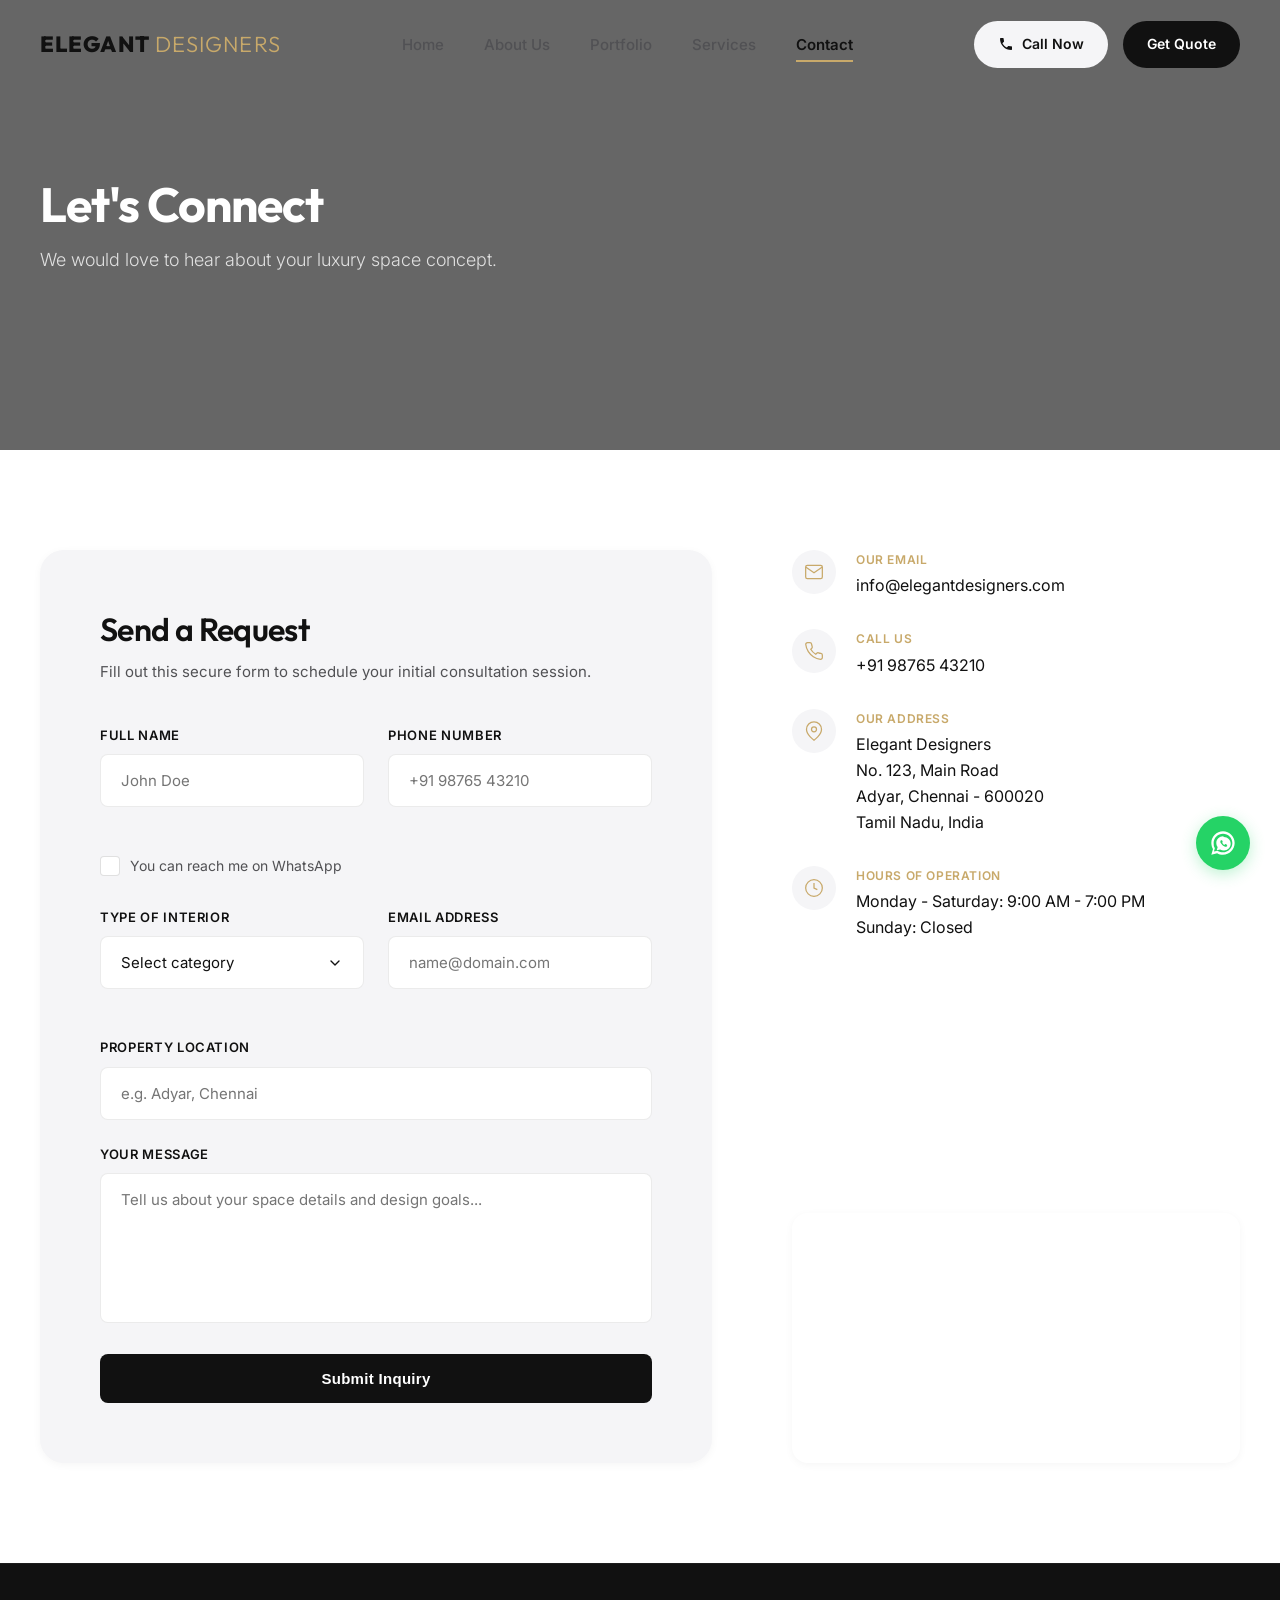
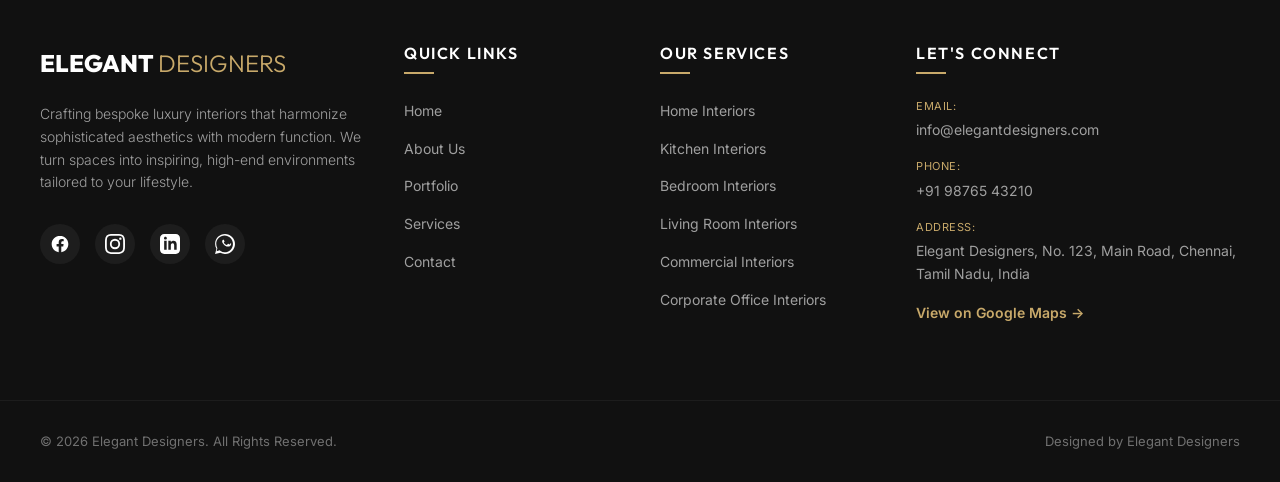
<file: contact.html>
<!DOCTYPE html>
<html lang="en">
<head>
    <meta charset="UTF-8">
    <meta name="viewport" content="width=device-width, initial-scale=1.0">
    
    <!-- SEO Meta Tags -->
    <title>Contact Us | Let's Connect | Elegant Designers</title>
    <meta name="description" content="Get in touch with Elegant Designers Chennai. Book a free consultation for your luxury interior project. Fill out our form or call us today.">
    <meta name="keywords" content="luxury interior design, premium interior designer, home decor, modern kitchen design, bedroom interior, commercial office interior, custom wardrobes, modular kitchen Chennai">
    
    <!-- Open Graph / Facebook -->
    <meta property="og:type" content="website">
    <meta property="og:url" content="https://www.elegantdesigners.com/">
    <meta property="og:title" content="Contact Us | Let's Connect | Elegant Designers">
    <meta property="og:description" content="Get in touch with Elegant Designers Chennai. Book a free consultation for your luxury interior project.">
    <meta property="og:image" content="images/og-image.jpg">

    <!-- Google Fonts - Outfit & Inter for Apple-level premium typography -->
    <link rel="preconnect" href="https://fonts.googleapis.com">
    <link rel="preconnect" href="https://fonts.gstatic.com" crossorigin>
    <link href="https://fonts.googleapis.com/css2?family=Inter:wght@300;400;500;600;700&family=Outfit:wght@300;400;500;600;700;800&display=swap" rel="stylesheet">
    
    <!-- Custom Stylesheets -->
    <link rel="stylesheet" href="css/style.css">
    <link rel="stylesheet" href="css/responsive.css">
</head>
<body>

    <!-- Premium Page Loader -->
    <div class="page-loader" id="pageLoader">
        <div class="loader-content">
            <div class="loader-logo">ELEGANT DESIGNERS</div>
            <div class="loader-bar-container">
                <div class="loader-bar" id="loaderBar"></div>
            </div>
        </div>
    </div>

    <!-- Scroll Progress Bar -->
    <div class="scroll-progress-container">
        <div class="scroll-progress-bar" id="scrollProgressBar"></div>
    </div>

    <!-- Custom Cursor elements -->
    <div class="custom-cursor-dot" id="customCursorDot"></div>
    <div class="custom-cursor-circle" id="customCursorCircle"></div>

    <!-- Header Navigation -->
    <header class="main-header" id="mainHeader">
        <div class="header-container">
            <!-- Brand Logo -->
            <a href="index.html" class="logo">
                <span class="logo-text">ELEGANT <span class="accent-text">DESIGNERS</span></span>
            </a>

            <!-- Navigation Links -->
            <nav class="nav-menu" id="navMenu">
                <ul class="nav-list">
                    <li class="nav-item">
                        <a href="index.html" class="nav-link">
                            Home
                        </a>
                    </li>
                    <li class="nav-item">
                        <a href="about.html" class="nav-link">
                            About Us
                        </a>
                    </li>
                    <li class="nav-item">
                        <a href="portfolio.html" class="nav-link">
                            Portfolio
                        </a>
                    </li>
                    <li class="nav-item">
                        <a href="services.html" class="nav-link">
                            Services
                        </a>
                    </li>
                    <li class="nav-item">
                        <a href="contact.html" class="nav-link active">
                            Contact
                        </a>
                    </li>
                </ul>
            </nav>

            <!-- Action Buttons (Right Side) -->
            <div class="header-actions">
                <a href="tel:+919876543210" class="btn-action btn-call-now">
                    <svg class="btn-icon" viewBox="0 0 24 24" width="16" height="16" fill="currentColor">
                        <path d="M6.62 10.79c1.44 2.83 3.76 5.14 6.59 6.59l2.2-2.2c.27-.27.67-.36 1.02-.24 1.12.37 2.33.57 3.59.57.55 0 1 .45 1 1V20c0 .55-.45 1-1 1-9.39 0-17-7.61-17-17 0-.55.45-1 1-1h3.5c.55 0 1 .45 1 1 0 1.25.2 2.47.57 3.59.12.35.03.74-.24 1.02l-2.2 2.2z"/>
                    </svg>
                    <span>Call Now</span>
                </a>
                <a href="contact.html" class="btn-action btn-get-quote">
                    Get Quote
                </a>
                <!-- Mobile Navigation Toggle Button -->
                <button class="nav-toggle" id="navToggle" aria-label="Toggle Menu">
                    <span class="bar bar-1"></span>
                    <span class="bar bar-2"></span>
                    <span class="bar bar-3"></span>
                </button>
            </div>
        </div>
    </header>

    <!-- Main Content Area Starts -->
    <main class="site-main">

        <!-- 1. Hero Section -->
        <section class="inner-hero" style="background-image: url('https://images.unsplash.com/photo-1618221195710-dd6b41faaea6?auto=format&fit=crop&w=1920&q=80');">
            <div class="container">
                <div class="reveal reveal-up">
                    <h1 class="inner-hero-title">Let's Connect</h1>
                    <p class="inner-hero-subtitle">We would love to hear about your luxury space concept.</p>
                </div>
            </div>
        </section>

        <!-- 2. Split Contact Section -->
        <section class="contact-page-section">
            <div class="container">
                <div class="contact-section-grid">
                    
                    <!-- Left Side: Luxury Contact Form -->
                    <div class="contact-form-container reveal reveal-left">
                        <h2 class="contact-form-title">Send a Request</h2>
                        <p class="contact-form-desc">Fill out this secure form to schedule your initial consultation session.</p>

                        <!-- Form start (Submits to contact.php for processing) -->
                        <form action="contact.php" method="POST" class="luxury-form">
                            
                            <div class="form-group-row">
                                <!-- Full Name -->
                                <div class="form-group">
                                    <label class="form-label" for="full_name">Full Name</label>
                                    <input type="text" id="full_name" name="full_name" class="form-control" placeholder="John Doe" required>
                                </div>
                                
                                <!-- Phone Number -->
                                <div class="form-group">
                                    <label class="form-label" for="phone_number">Phone Number</label>
                                    <input type="tel" id="phone_number" name="phone_number" class="form-control" placeholder="+91 98765 43210" required>
                                </div>
                            </div>

                            <!-- WhatsApp unreachable Checkbox -->
                            <label class="checkbox-container">
                                You can reach me on WhatsApp
                                <input type="checkbox" name="whatsapp_reachable" value="1">
                                <span class="checkmark"></span>
                            </label>

                            <div class="form-group-row">
                                <!-- Type of Interior Select -->
                                <div class="form-group">
                                    <label class="form-label" for="interior_type">Type of Interior</label>
                                    <select id="interior_type" name="interior_type" class="form-control" required>
                                        <option value="" disabled selected>Select category</option>
                                        <option value="Home Interior">Home Interior</option>
                                        <option value="Kitchen Interior">Kitchen Interior</option>
                                        <option value="Bedroom Interior">Bedroom Interior</option>
                                        <option value="Living Room">Living Room</option>
                                        <option value="Commercial Interior">Commercial Interior</option>
                                        <option value="Corporate Office">Corporate Office</option>
                                        <option value="Other">Other</option>
                                    </select>
                                </div>

                                <!-- Email Address -->
                                <div class="form-group">
                                    <label class="form-label" for="email_address">Email Address</label>
                                    <input type="email" id="email_address" name="email_address" class="form-control" placeholder="name@domain.com" required>
                                </div>
                            </div>

                            <!-- Property Location -->
                            <div class="form-group">
                                <label class="form-label" for="property_location">Property Location</label>
                                <input type="text" id="property_location" name="property_location" class="form-control" placeholder="e.g. Adyar, Chennai" required>
                            </div>

                            <!-- Message -->
                            <div class="form-group">
                                <label class="form-label" for="message">Your Message</label>
                                <textarea id="message" name="message" class="form-control" placeholder="Tell us about your space details and design goals..." required></textarea>
                            </div>

                            <!-- Submit Button -->
                            <button type="submit" class="btn btn-primary" style="width: 100%; border-radius: 8px;">
                                Submit Inquiry
                            </button>

                        </form>
                    </div>

                    <!-- Right Side: Contact Information & Google Map -->
                    <div class="contact-info-panel reveal reveal-right">
                        
                        <div class="info-cards">
                            <!-- Email Block -->
                            <div class="info-block">
                                <div class="info-icon">
                                    <svg viewBox="0 0 24 24" width="20" height="20" fill="none" stroke="currentColor" stroke-width="1.5">
                                        <path d="M4 4h16c1.1 0 2 .9 2 2v12c0 1.1-.9 2-2 2H4c-1.1 0-2-.9-2-2V6c0-1.1.9-2 2-2z"/>
                                        <polyline points="22,6 12,13 2,6"/>
                                    </svg>
                                </div>
                                <div>
                                    <div class="info-text-lbl">Our Email</div>
                                    <a href="mailto:info@elegantdesigners.com" class="info-text-val">info@elegantdesigners.com</a>
                                </div>
                            </div>

                            <!-- Phone Block -->
                            <div class="info-block">
                                <div class="info-icon">
                                    <svg viewBox="0 0 24 24" width="20" height="20" fill="none" stroke="currentColor" stroke-width="1.5">
                                        <path d="M22 16.92v3a2 2 0 0 1-2.18 2 19.79 19.79 0 0 1-8.63-3.07 19.5 19.5 0 0 1-6-6 19.79 19.79 0 0 1-3.07-8.67A2 2 0 0 1 4.11 2h3a2 2 0 0 1 2 1.72 12.84 12.84 0 0 0 .7 2.81 2 2 0 0 1-.45 2.11L8.09 9.91a16 16 0 0 0 6 6l1.27-1.27a2 2 0 0 1 2.11-.45 12.84 12.84 0 0 0 2.81.7A2 2 0 0 1 22 16.92z"/>
                                    </svg>
                                </div>
                                <div>
                                    <div class="info-text-lbl">Call Us</div>
                                    <a href="tel:+919876543210" class="info-text-val">+91 98765 43210</a>
                                </div>
                            </div>

                            <!-- Address Block -->
                            <div class="info-block">
                                <div class="info-icon">
                                    <svg viewBox="0 0 24 24" width="20" height="20" fill="none" stroke="currentColor" stroke-width="1.5">
                                        <path d="M21 10c0 7-9 13-9 13s-9-6-9-13a9 9 0 0 1 18 0z"/>
                                        <circle cx="12" cy="10" r="3"/>
                                    </svg>
                                </div>
                                <div>
                                    <div class="info-text-lbl">Our Address</div>
                                    <div class="info-text-val">
                                        Elegant Designers<br>
                                        No. 123, Main Road<br>
                                        Adyar, Chennai - 600020<br>
                                        Tamil Nadu, India
                                    </div>
                                </div>
                            </div>

                            <!-- Hours Block -->
                            <div class="info-block">
                                <div class="info-icon">
                                    <svg viewBox="0 0 24 24" width="20" height="20" fill="none" stroke="currentColor" stroke-width="1.5">
                                        <circle cx="12" cy="12" r="10"/>
                                        <polyline points="12 6 12 12 16 14"/>
                                    </svg>
                                </div>
                                <div>
                                    <div class="info-text-lbl">Hours of Operation</div>
                                    <div class="info-text-val">
                                        Monday - Saturday: 9:00 AM - 7:00 PM<br>
                                        Sunday: Closed
                                    </div>
                                </div>
                            </div>
                        </div>

                        <!-- Google Map Embed -->
                        <div class="map-wrapper">
                            <iframe 
                                src="https://www.google.com/maps/embed?pb=!1m18!1m12!1m3!1d3888.003662580196!2d80.2520330147929!3d12.997232990838968!2m3!1f0!2f0!3f0!3m2!1i1024!2i768!4f13.1!3m3!1m2!1m3!2i25000!3d12.997232990838968!2d80.2520330147929!5m2!1sen!2sin" 
                                allowfullscreen="" 
                                loading="lazy">
                            </iframe>
                        </div>

                    </div>

                </div>
            </div>
        </section>

    </main>
    <!-- Main Content Area Ends -->

    <!-- Luxury Footer Section -->
    <footer class="main-footer">
        <div class="footer-container container">
            
            <!-- Column 1: Brand Info -->
            <div class="footer-col brand-col">
                <a href="index.html" class="footer-logo">
                    ELEGANT <span class="accent-text">DESIGNERS</span>
                </a>
                <p class="footer-desc">
                    Crafting bespoke luxury interiors that harmonize sophisticated aesthetics with modern function. We turn spaces into inspiring, high-end environments tailored to your lifestyle.
                </p>
                <div class="social-links">
                    <a href="https://facebook.com" target="_blank" rel="noopener" aria-label="Facebook" class="social-link">
                        <svg viewBox="0 0 24 24" width="20" height="20" fill="currentColor">
                            <path d="M12 2.04c-5.5 0-10 4.49-10 10.02 0 4.97 3.64 9.1 8.44 9.85v-6.96h-2.54v-2.89h2.54v-2.2c0-2.5 1.49-3.89 3.77-3.89 1.09 0 2.23.19 2.23.19v2.46h-1.26c-1.24 0-1.63.77-1.63 1.56v1.88h2.78l-.45 2.89h-2.33v6.96c4.8-.75 8.44-4.88 8.44-9.85 0-5.53-4.5-10.02-10-10.02z"/>
                        </svg>
                    </a>
                    <a href="https://instagram.com" target="_blank" rel="noopener" aria-label="Instagram" class="social-link">
                        <svg viewBox="0 0 24 24" width="20" height="20" fill="currentColor">
                            <path d="M12 2.163c3.204 0 3.584.012 4.85.07 3.252.148 4.771 1.691 4.919 4.919.058 1.265.069 1.645.069 4.849 0 3.205-.012 3.584-.069 4.849-.149 3.225-1.664 4.771-4.919 4.919-1.266.058-1.644.07-4.85.07-3.204 0-3.584-.012-4.849-.07-3.26-.149-4.771-1.699-4.919-4.92-.058-1.265-.07-1.644-.07-4.849 0-3.204.013-3.583.07-4.849.149-3.227 1.664-4.771 4.919-4.919 1.266-.057 1.645-.069 4.849-.069zM12 0C8.741 0 8.333.014 7.053.072 2.695.272.273 2.69.073 7.051.014 8.333 0 8.741 0 12c0 3.259.014 3.668.072 4.948.2 4.358 2.618 6.78 6.98 6.98 1.281.058 1.689.072 4.948.072 3.259 0 3.668-.014 4.948-.072 4.354-.2 6.782-2.618 6.979-6.98.059-1.28.073-1.689.073-4.948 0-3.259-.014-3.667-.072-4.947-.196-4.354-2.617-6.78-6.979-6.98C15.668.014 15.259 0 12 0zm0 5.838a6.162 6.162 0 1 0 0 12.324 6.162 6.162 0 0 0 0-12.324zM12 16a4 4 0 1 1 0-8 4 4 0 0 1 0 8zm6.406-11.845a1.44 1.44 0 1 0 0 2.881 1.44 1.44 0 0 0 0-2.881z"/>
                        </svg>
                    </a>
                    <a href="https://linkedin.com" target="_blank" rel="noopener" aria-label="LinkedIn" class="social-link">
                        <svg viewBox="0 0 24 24" width="20" height="20" fill="currentColor">
                            <path d="M19 0h-14c-2.761 0-5 2.239-5 5v14c0 2.761 2.239 5 5 5h14c2.762 0 5-2.239 5-5v-14c0-2.761-2.238-5-5-5zm-11 19h-3v-11h3v11zm-1.5-12.268c-.966 0-1.75-.779-1.75-1.75s.784-1.75 1.75-1.75 1.75.779 1.75 1.75-.784 1.75-1.75 1.75zm13.5 12.268h-3v-5.604c0-3.368-4-3.113-4 0v5.604h-3v-11h3v1.765c1.396-2.586 7-2.777 7 2.476v6.759z"/>
                        </svg>
                    </a>
                    <a href="https://wa.me/919876543210" target="_blank" rel="noopener" aria-label="WhatsApp" class="social-link">
                        <svg viewBox="0 0 24 24" width="20" height="20" fill="currentColor">
                            <path d="M.057 24l1.687-6.163c-1.041-1.804-1.588-3.849-1.587-5.946C.06 5.348 5.397.01 12.008.01c3.202.001 6.212 1.246 8.477 3.514 2.266 2.268 3.507 5.28 3.505 8.484-.004 6.657-5.34 11.997-11.953 11.997-2.005-.001-3.973-.503-5.714-1.458L0 24zm6.59-3.56c1.554.922 3.176 1.408 4.862 1.41 5.518 0 10.007-4.483 10.01-9.996.002-2.671-1.039-5.183-2.932-7.078-1.893-1.896-4.409-2.94-7.085-2.942-5.52 0-10.01 4.484-10.014 9.997-.002 1.81.474 3.578 1.378 5.124l-.995 3.634 3.727-.977zm11.391-7.755c-.295-.148-1.746-.862-2.013-.959-.267-.098-.461-.148-.655.148-.194.296-.752.959-.922 1.155-.17.195-.339.22-.635.072-1.341-.67-2.247-1.1-3.149-2.651-.237-.412.237-.382.68-1.263.074-.148.037-.277-.019-.387-.056-.11-.461-1.114-.631-1.524-.166-.399-.333-.345-.46-.352-.119-.006-.255-.007-.39-.007-.136 0-.356.05-.542.253-.186.204-.712.696-.712 1.699 0 1.002.729 1.97 1.3 2.748 1.189 1.636 2.502 2.684 4.092 3.238.865.301 1.77.348 2.456.246.764-.113 2.348-.958 2.676-1.884.327-.927.327-1.722.23-1.884-.097-.162-.267-.26-.563-.408z"/>
                        </svg>
                    </a>
                </div>
            </div>

            <!-- Column 2: Quick Links -->
            <div class="footer-col">
                <h4 class="footer-heading">Quick Links</h4>
                <ul class="footer-links">
                    <li><a href="index.html">Home</a></li>
                    <li><a href="about.html">About Us</a></li>
                    <li><a href="portfolio.html">Portfolio</a></li>
                    <li><a href="services.html">Services</a></li>
                    <li><a href="contact.html">Contact</a></li>
                </ul>
            </div>

            <!-- Column 3: Services -->
            <div class="footer-col">
                <h4 class="footer-heading">Our Services</h4>
                <ul class="footer-links">
                    <li><a href="services.html">Home Interiors</a></li>
                    <li><a href="services.html">Kitchen Interiors</a></li>
                    <li><a href="services.html">Bedroom Interiors</a></li>
                    <li><a href="services.html">Living Room Interiors</a></li>
                    <li><a href="services.html">Commercial Interiors</a></li>
                    <li><a href="services.html">Corporate Office Interiors</a></li>
                </ul>
            </div>

            <!-- Column 4: Contact info -->
            <div class="footer-col contact-col">
                <h4 class="footer-heading">Let's Connect</h4>
                <ul class="footer-info">
                    <li>
                        <span class="info-label">Email:</span>
                        <a href="mailto:info@elegantdesigners.com">info@elegantdesigners.com</a>
                    </li>
                    <li>
                        <span class="info-label">Phone:</span>
                        <a href="tel:+919876543210">+91 98765 43210</a>
                    </li>
                    <li>
                        <span class="info-label">Address:</span>
                        <span>Elegant Designers, No. 123, Main Road, Chennai, Tamil Nadu, India</span>
                    </li>
                    <li>
                        <a href="https://maps.google.com/?q=Elegant+Designers+Chennai" target="_blank" rel="noopener" class="map-link">
                            View on Google Maps &rarr;
                        </a>
                    </li>
                </ul>
            </div>

        </div>

        <!-- Copyright Bar -->
        <div class="footer-bottom">
            <div class="footer-bottom-container container">
                <p class="copyright">
                    &copy; 2026 Elegant Designers. All Rights Reserved.
                </p>
                <p class="designer">
                    Designed by <a href="#" class="designer-link">Elegant Designers</a>
                </p>
            </div>
        </div>
    </footer>

    <!-- Back to Top Button -->
    <button class="back-to-top" id="backToTopBtn" aria-label="Back to Top">
        <svg viewBox="0 0 24 24" width="24" height="24" fill="currentColor">
            <path d="M4 12l1.41 1.41L11 7.83V20h2V7.83l5.58 5.59L20 12l-8-8-8 8z"/>
        </svg>
    </button>

    <!-- Floating WhatsApp Button -->
    <a href="https://wa.me/919876543210?text=Hi%20Elegant%20Designers%2C%20I%20am%20interested%20in%20your%20premium%20interior%20design%20services." 
       class="floating-whatsapp" 
       target="_blank" 
       rel="noopener" 
       aria-label="Chat with us on WhatsApp">
        <svg viewBox="0 0 24 24" width="28" height="28" fill="currentColor">
            <path d="M12.031 6.172c-3.181 0-5.767 2.586-5.768 5.766-.001 1.298.436 2.5 1.173 3.493l-.766 2.795 2.871-.752c.947.618 2.073.983 3.287.983 3.183 0 5.767-2.587 5.769-5.766.002-3.18-2.584-5.766-5.766-5.766zm3.847 8.163c-.141.394-.712.723-1.077.781-.363.057-.743.085-1.92-.379-1.503-.593-2.463-2.128-2.538-2.227-.075-.1-.611-.813-.611-1.55 0-.738.388-1.101.526-1.24.137-.14.3-.174.4-.174h.286c.091 0 .216-.035.332.228.118.267.404.985.438 1.054.034.07.057.151.011.242-.046.091-.07.15-.138.228-.069.079-.144.175-.207.235-.069.066-.141.138-.061.277.08.138.354.584.76 1.002.523.538.966.704 1.103.773.137.07.217.057.297-.034.08-.092.342-.398.434-.534.091-.137.183-.114.309-.068.125.046.797.376.934.444.137.069.228.102.262.16.035.057.035.33-.106.724zM12 2C6.477 2 2 6.477 2 12c0 1.885.522 3.654 1.43 5.179L2 22l4.982-1.309C8.388 21.536 10.126 22 12 22c5.523 0 10-4.477 10-10S17.523 2 12 2zm0 18c-1.634 0-3.16-.438-4.479-1.2l-.322-.188-2.96.776.79-2.883-.207-.33A7.957 7.957 0 0 1 4 12c0-4.411 3.589-8 8-8s8 3.589 8 8-3.589 8-8 8z"/>
        </svg>
    </a>

    <!-- Custom Interaction and Animation Scripts -->
    <script src="js/script.js"></script>
    <script src="js/scroll.js"></script>
</body>
</html>
</file>
<file: css/style.css>
/* 
========================================================================
ELEGANT DESIGNERS - PREMIUM LUXURY STYLING SHEET (style.css)
Theme: Luxury, Minimal, Premium, Clean, Apple/Tesla Aesthetics
========================================================================
*/

/* ----------------------------------------------------
   1. Design System & CSS Custom Properties
   ---------------------------------------------------- */
:root {
    /* Color Palette */
    --color-bg: #ffffff;
    --color-sec-bg: #f5f5f7;
    --color-text-primary: #111111;
    --color-text-muted: #515154;
    --color-accent: #C8A96A; /* Luxury Gold */
    --color-accent-light: rgba(200, 169, 106, 0.15);
    --color-white: #ffffff;
    --color-border: rgba(0, 0, 0, 0.08);
    --color-glass-bg: rgba(255, 255, 255, 0.75);
    --color-glass-border: rgba(255, 255, 255, 0.4);

    /* Fonts */
    --font-heading: 'Outfit', -apple-system, BlinkMacSystemFont, "Segoe UI", Roboto, sans-serif;
    --font-body: 'Inter', -apple-system, BlinkMacSystemFont, "Segoe UI", Roboto, sans-serif;

    /* Shadows (Apple Style) */
    --shadow-sm: 0 2px 8px rgba(0, 0, 0, 0.04);
    --shadow-md: 0 8px 30px rgba(0, 0, 0, 0.06);
    --shadow-lg: 0 20px 40px rgba(0, 0, 0, 0.08);
    --shadow-glass: 0 8px 32px 0 rgba(0, 0, 0, 0.04);

    /* Radius */
    --radius-sm: 8px;
    --radius-md: 16px;
    --radius-lg: 24px;
    --radius-round: 50%;

    /* Transitions */
    --transition-fast: 0.2s cubic-bezier(0.25, 0.8, 0.25, 1);
    --transition-smooth: 0.4s cubic-bezier(0.25, 0.8, 0.25, 1);
    --transition-slow: 0.8s cubic-bezier(0.25, 0.8, 0.25, 1);
}

/* ----------------------------------------------------
   2. Resets & Global Styles
   ---------------------------------------------------- */
* {
    margin: 0;
    padding: 0;
    box-sizing: border-box;
    outline: none;
}

html {
    scroll-behavior: smooth;
    font-size: 16px;
    background-color: var(--color-bg);
    color: var(--color-text-primary);
    font-family: var(--font-body);
    -webkit-font-smoothing: antialiased;
}

body {
    overflow-x: hidden;
    line-height: 1.62;
}

/* Hide default cursor on desktop systems supporting custom cursor */
@media (pointer: fine) {
    body, a, button, select, input, textarea {
        cursor: none !important;
    }
}

a {
    color: inherit;
    text-decoration: none;
    transition: var(--transition-fast);
}

ul {
    list-style: none;
}

img {
    max-width: 100%;
    height: auto;
    display: block;
}

section {
    padding: 100px 0;
    position: relative;
}

.container {
    width: 100%;
    max-width: 1280px;
    margin: 0 auto;
    padding: 0 40px;
}

/* ----------------------------------------------------
   3. Custom Typography
   ---------------------------------------------------- */
h1, h2, h3, h4, h5, h6 {
    font-family: var(--font-heading);
    font-weight: 600;
    letter-spacing: -0.02em;
    line-height: 1.2;
}

.section-tagline {
    font-family: var(--font-body);
    font-size: 14px;
    font-weight: 600;
    text-transform: uppercase;
    letter-spacing: 0.15em;
    color: var(--color-accent);
    margin-bottom: 12px;
    display: inline-block;
}

.section-title {
    font-size: 44px;
    font-weight: 700;
    color: var(--color-text-primary);
    margin-bottom: 24px;
    letter-spacing: -0.03em;
}

.section-desc {
    font-size: 18px;
    color: var(--color-text-muted);
    max-width: 650px;
    margin-bottom: 60px;
    font-weight: 300;
}

/* ----------------------------------------------------
   4. Page Loader & Scroll Progress Bar
   ---------------------------------------------------- */
.page-loader {
    position: fixed;
    top: 0;
    left: 0;
    width: 100%;
    height: 100%;
    background-color: var(--color-white);
    z-index: 9999;
    display: flex;
    justify-content: center;
    align-items: center;
    transition: opacity var(--transition-smooth), visibility var(--transition-smooth);
}

.page-loader.fade-out {
    opacity: 0;
    visibility: hidden;
}

.loader-content {
    text-align: center;
}

.loader-logo {
    font-family: var(--font-heading);
    font-size: 28px;
    font-weight: 700;
    letter-spacing: 0.1em;
    color: var(--color-text-primary);
    margin-bottom: 20px;
    animation: loaderPulse 2s infinite ease-in-out;
}

.loader-bar-container {
    width: 200px;
    height: 2px;
    background-color: var(--color-sec-bg);
    margin: 0 auto;
    overflow: hidden;
    border-radius: 2px;
}

.loader-bar {
    width: 0%;
    height: 100%;
    background-color: var(--color-accent);
    transition: width 0.1s linear;
}

@keyframes loaderPulse {
    0%, 100% { opacity: 0.6; }
    50% { opacity: 1; }
}

/* Scroll Progress Bar */
.scroll-progress-container {
    position: fixed;
    top: 0;
    left: 0;
    width: 100%;
    height: 3px;
    z-index: 1000;
    pointer-events: none;
}

.scroll-progress-bar {
    width: 0%;
    height: 100%;
    background-color: var(--color-accent);
}

/* ----------------------------------------------------
   5. Custom Cursor (Apple-style premium feedback)
   ---------------------------------------------------- */
.custom-cursor-dot, .custom-cursor-circle {
    position: fixed;
    top: 0;
    left: 0;
    border-radius: var(--radius-round);
    pointer-events: none;
    z-index: 10000;
    transform: translate(-50%, -50%);
    opacity: 0;
    transition: opacity 0.3s ease, width 0.3s ease, height 0.3s ease, background-color 0.3s ease, border-color 0.3s ease;
}

.custom-cursor-dot {
    width: 8px;
    height: 8px;
    background-color: var(--color-accent);
}

.custom-cursor-circle {
    width: 40px;
    height: 40px;
    border: 1px solid rgba(200, 169, 106, 0.4);
    transition: width 0.2s, height 0.2s, transform 0.1s ease-out, opacity 0.3s;
}

/* Hover States for Interactive elements */
body.cursor-hover .custom-cursor-dot {
    width: 4px;
    height: 4px;
    background-color: var(--color-white);
}

body.cursor-hover .custom-cursor-circle {
    width: 60px;
    height: 60px;
    background-color: rgba(200, 169, 106, 0.1);
    border-color: var(--color-accent);
}

body.cursor-active .custom-cursor-circle {
    transform: translate(-50%, -50%) scale(0.8);
    background-color: rgba(200, 169, 106, 0.2);
}

/* ----------------------------------------------------
   6. Sticky Header Navigation
   ---------------------------------------------------- */
.main-header {
    position: fixed;
    top: 0;
    left: 0;
    width: 100%;
    height: 90px;
    z-index: 990;
    display: flex;
    align-items: center;
    border-bottom: 1px solid transparent;
    transition: height var(--transition-smooth), background-color var(--transition-smooth), border-color var(--transition-smooth), backdrop-filter var(--transition-smooth);
}

.main-header.scrolled {
    height: 70px;
    background-color: var(--color-glass-bg);
    backdrop-filter: blur(20px);
    border-bottom: 1px solid var(--color-border);
    box-shadow: var(--shadow-sm);
}

.header-container {
    width: 100%;
    max-width: 1440px;
    margin: 0 auto;
    padding: 0 40px;
    display: flex;
    justify-content: space-between;
    align-items: center;
}

/* Logo */
.logo {
    font-family: var(--font-heading);
    font-size: 22px;
    font-weight: 800;
    letter-spacing: 0.05em;
    color: var(--color-text-primary);
}

.logo-text {
    display: inline-block;
}

.logo .accent-text {
    color: var(--color-accent);
    font-weight: 300;
}

/* Navigation Menu */
.nav-menu {
    display: flex;
    align-items: center;
}

.nav-list {
    display: flex;
    gap: 40px;
}

.nav-link {
    font-size: 15px;
    font-weight: 500;
    color: var(--color-text-muted);
    position: relative;
    padding: 8px 0;
}

.nav-link:hover {
    color: var(--color-text-primary);
}

/* Animated Underline Menu */
.nav-link::after {
    content: '';
    position: absolute;
    bottom: 0;
    left: 0;
    width: 100%;
    height: 2px;
    background-color: var(--color-accent);
    transform: scaleX(0);
    transform-origin: right;
    transition: transform var(--transition-smooth);
}

.nav-link:hover::after,
.nav-link.active::after {
    transform: scaleX(1);
    transform-origin: left;
}

.nav-link.active {
    color: var(--color-text-primary);
    font-weight: 600;
}

/* Header Actions */
.header-actions {
    display: flex;
    align-items: center;
    gap: 15px;
}

/* Premium Buttons */
.btn-action {
    display: inline-flex;
    align-items: center;
    justify-content: center;
    padding: 12px 24px;
    font-size: 14px;
    font-weight: 600;
    border-radius: 30px;
    transition: var(--transition-smooth);
    position: relative;
    overflow: hidden;
    border: none;
}

.btn-call-now {
    background-color: var(--color-sec-bg);
    color: var(--color-text-primary);
    gap: 8px;
}

.btn-call-now:hover {
    background-color: #e5e5e7;
    transform: translateY(-2px);
}

.btn-get-quote {
    background-color: var(--color-text-primary);
    color: var(--color-white);
}

.btn-get-quote:hover {
    background-color: var(--color-accent);
    color: var(--color-white);
    transform: translateY(-2px);
    box-shadow: 0 8px 20px rgba(200, 169, 106, 0.3);
}

.nav-toggle {
    display: none;
    flex-direction: column;
    justify-content: space-between;
    width: 24px;
    height: 18px;
    background: transparent;
    border: none;
    cursor: pointer;
    z-index: 1000;
}

.nav-toggle .bar {
    width: 100%;
    height: 2px;
    background-color: var(--color-text-primary);
    transition: var(--transition-smooth);
}

/* ----------------------------------------------------
   7. Buttons & Layout Helper Classes
   ---------------------------------------------------- */
.btn {
    display: inline-flex;
    align-items: center;
    justify-content: center;
    padding: 16px 36px;
    font-size: 15px;
    font-weight: 600;
    letter-spacing: 0.02em;
    border-radius: 40px;
    transition: var(--transition-smooth);
    position: relative;
    overflow: hidden;
    border: none;
}

.btn-primary {
    background-color: var(--color-text-primary);
    color: var(--color-white);
}

.btn-primary:hover {
    background-color: var(--color-accent);
    color: var(--color-white);
    box-shadow: 0 10px 25px rgba(200, 169, 106, 0.35);
    transform: translateY(-3px);
}

.btn-secondary {
    background-color: transparent;
    color: var(--color-text-primary);
    border: 1px solid var(--color-text-primary);
}

.btn-secondary:hover {
    background-color: var(--color-text-primary);
    color: var(--color-white);
    transform: translateY(-3px);
}

.btn-accent {
    background-color: var(--color-accent);
    color: var(--color-white);
}

.btn-accent:hover {
    background-color: var(--color-text-primary);
    color: var(--color-white);
    transform: translateY(-3px);
    box-shadow: 0 10px 25px rgba(17, 17, 17, 0.25);
}

/* Button Ripple Effect */
.ripple {
    position: absolute;
    background: rgba(255, 255, 255, 0.4);
    border-radius: var(--radius-round);
    transform: scale(0);
    animation: ripple-effect 0.6s linear;
    pointer-events: none;
}

@keyframes ripple-effect {
    to {
        transform: scale(4);
        opacity: 0;
    }
}

/* Custom Scrollbar */
::-webkit-scrollbar {
    width: 8px;
}

::-webkit-scrollbar-track {
    background: var(--color-bg);
}

::-webkit-scrollbar-thumb {
    background: #d1d1d6;
    border-radius: 4px;
}

::-webkit-scrollbar-thumb:hover {
    background: #a1a1a6;
}

/* ----------------------------------------------------
   8. Home Page Sections
   ---------------------------------------------------- */

/* Hero Banner */
.hero-section {
    height: 100vh;
    min-height: 700px;
    display: flex;
    align-items: center;
    background-size: cover;
    background-position: center;
    background-repeat: no-repeat;
    position: relative;
    color: var(--color-white);
    padding: 0;
    overflow: hidden;
}

.hero-section::before {
    content: '';
    position: absolute;
    top: 0;
    left: 0;
    width: 100%;
    height: 100%;
    background: linear-gradient(180deg, rgba(0, 0, 0, 0.5) 0%, rgba(0, 0, 0, 0.3) 50%, rgba(0, 0, 0, 0.7) 100%);
    z-index: 1;
}

.hero-section .container {
    position: relative;
    z-index: 2;
}

.hero-content {
    max-width: 800px;
}

.hero-tag {
    font-size: 14px;
    font-weight: 600;
    letter-spacing: 0.2em;
    text-transform: uppercase;
    color: var(--color-accent);
    margin-bottom: 20px;
    display: inline-block;
    animation: fadeInUp 1s cubic-bezier(0.25, 1, 0.5, 1) forwards;
}

.hero-title {
    font-size: 64px;
    font-weight: 700;
    letter-spacing: -0.03em;
    line-height: 1.1;
    margin-bottom: 24px;
    animation: fadeInUp 1s cubic-bezier(0.25, 1, 0.5, 1) 0.2s forwards;
    opacity: 0;
}

.hero-subtitle {
    font-size: 22px;
    font-weight: 300;
    color: rgba(255, 255, 255, 0.85);
    margin-bottom: 40px;
    animation: fadeInUp 1s cubic-bezier(0.25, 1, 0.5, 1) 0.4s forwards;
    opacity: 0;
}

.hero-buttons {
    display: flex;
    gap: 20px;
    animation: fadeInUp 1s cubic-bezier(0.25, 1, 0.5, 1) 0.6s forwards;
    opacity: 0;
}

.hero-buttons .btn-secondary {
    color: var(--color-white);
    border-color: var(--color-white);
}

.hero-buttons .btn-secondary:hover {
    background-color: var(--color-white);
    color: var(--color-text-primary);
}

/* About Preview */
.about-preview {
    background-color: var(--color-white);
}

.about-preview-grid {
    display: grid;
    grid-template-columns: 1.1fr 0.9fr;
    gap: 80px;
    align-items: center;
}

.about-preview-img-wrapper {
    position: relative;
    border-radius: var(--radius-lg);
    overflow: hidden;
    box-shadow: var(--shadow-lg);
}

.about-preview-img-wrapper img {
    width: 100%;
    height: 550px;
    object-fit: cover;
    transition: transform var(--transition-slow);
}

.about-preview-img-wrapper:hover img {
    transform: scale(1.05);
}

.about-preview-stats {
    display: flex;
    gap: 40px;
    margin-top: 40px;
}

.stat-preview-item {
    flex: 1;
}

.stat-number {
    font-family: var(--font-heading);
    font-size: 40px;
    font-weight: 700;
    color: var(--color-accent);
}

.stat-lbl {
    font-size: 14px;
    color: var(--color-text-muted);
}

/* Categories Grid Section */
.categories-section {
    background-color: var(--color-sec-bg);
}

.categories-grid {
    display: grid;
    grid-template-columns: repeat(3, 1fr);
    gap: 30px;
}

.category-card {
    background: var(--color-white);
    border-radius: var(--radius-md);
    overflow: hidden;
    box-shadow: var(--shadow-sm);
    transition: var(--transition-smooth);
    display: flex;
    flex-direction: column;
}

.category-card:hover {
    transform: translateY(-10px);
    box-shadow: var(--shadow-lg);
}

.category-img-container {
    height: 280px;
    overflow: hidden;
    position: relative;
}

.category-img-container img {
    width: 100%;
    height: 100%;
    object-fit: cover;
    transition: transform var(--transition-slow);
}

.category-card:hover .category-img-container img {
    transform: scale(1.08);
}

.category-body {
    padding: 30px;
    flex: 1;
    display: flex;
    flex-direction: column;
}

.category-title {
    font-size: 20px;
    margin-bottom: 12px;
    color: var(--color-text-primary);
}

.category-desc {
    font-size: 14px;
    color: var(--color-text-muted);
    margin-bottom: 24px;
    flex: 1;
}

.btn-read-more {
    font-size: 14px;
    font-weight: 600;
    color: var(--color-text-primary);
    display: inline-flex;
    align-items: center;
    gap: 8px;
}

.btn-read-more span {
    transition: var(--transition-fast);
}

.btn-read-more:hover span {
    transform: translateX(5px);
}

.btn-read-more:hover {
    color: var(--color-accent);
}

/* Why Elegant Designers */
.why-us-grid {
    display: grid;
    grid-template-columns: repeat(4, 1fr);
    gap: 30px;
}

.why-card {
    background-color: var(--color-sec-bg);
    padding: 40px 30px;
    border-radius: var(--radius-md);
    transition: var(--transition-smooth);
    border: 1px solid transparent;
}

.why-card:hover {
    background-color: var(--color-white);
    box-shadow: var(--shadow-md);
    border-color: var(--color-accent-light);
    transform: translateY(-5px);
}

.why-icon {
    width: 60px;
    height: 60px;
    background-color: var(--color-white);
    border-radius: var(--radius-round);
    display: flex;
    align-items: center;
    justify-content: center;
    color: var(--color-accent);
    margin-bottom: 28px;
    box-shadow: var(--shadow-sm);
    transition: var(--transition-smooth);
}

.why-card:hover .why-icon {
    background-color: var(--color-accent);
    color: var(--color-white);
}

.why-title {
    font-size: 18px;
    margin-bottom: 12px;
    color: var(--color-text-primary);
}

.why-desc {
    font-size: 14px;
    color: var(--color-text-muted);
    line-height: 1.6;
}

/* Our Process Timeline */
.process-section {
    background-color: var(--color-sec-bg);
}

.process-timeline {
    display: flex;
    justify-content: space-between;
    position: relative;
    margin-top: 60px;
}

.process-timeline::before {
    content: '';
    position: absolute;
    top: 35px;
    left: 5%;
    width: 90%;
    height: 2px;
    background-color: rgba(0, 0, 0, 0.05);
    z-index: 1;
}

.process-step {
    flex: 1;
    text-align: center;
    padding: 0 20px;
    position: relative;
    z-index: 2;
}

.step-number {
    width: 70px;
    height: 70px;
    border-radius: var(--radius-round);
    background-color: var(--color-white);
    color: var(--color-text-primary);
    border: 2px solid var(--color-border);
    display: inline-flex;
    align-items: center;
    justify-content: center;
    font-family: var(--font-heading);
    font-size: 24px;
    font-weight: 700;
    margin-bottom: 24px;
    box-shadow: var(--shadow-sm);
    transition: var(--transition-smooth);
}

.process-step:hover .step-number {
    border-color: var(--color-accent);
    background-color: var(--color-accent);
    color: var(--color-white);
    transform: scale(1.1);
    box-shadow: 0 8px 25px rgba(200, 169, 106, 0.3);
}

.step-title {
    font-size: 18px;
    margin-bottom: 10px;
    color: var(--color-text-primary);
}

.step-desc {
    font-size: 13px;
    color: var(--color-text-muted);
    line-height: 1.6;
}

/* Featured Projects Showcase */
.featured-projects {
    background-color: var(--color-white);
}

.projects-header {
    display: flex;
    justify-content: space-between;
    align-items: flex-end;
    margin-bottom: 50px;
}

.projects-header .section-desc {
    margin-bottom: 0;
}

.projects-grid {
    display: grid;
    grid-template-columns: repeat(3, 1fr);
    gap: 30px;
}

.project-card {
    height: 400px;
    position: relative;
    border-radius: var(--radius-md);
    overflow: hidden;
    box-shadow: var(--shadow-sm);
    transition: var(--transition-slow);
}

.project-card:hover {
    box-shadow: var(--shadow-lg);
}

.project-img {
    width: 100%;
    height: 100%;
    object-fit: cover;
    transition: transform var(--transition-slow);
}

.project-card:hover .project-img {
    transform: scale(1.08);
}

.project-overlay {
    position: absolute;
    top: 0;
    left: 0;
    width: 100%;
    height: 100%;
    background: linear-gradient(360deg, rgba(17, 17, 17, 0.9) 0%, rgba(17, 17, 17, 0.4) 50%, rgba(17, 17, 17, 0.1) 100%);
    display: flex;
    flex-direction: column;
    justify-content: flex-end;
    padding: 40px;
    opacity: 0;
    transition: opacity var(--transition-smooth);
}

.project-card:hover .project-overlay {
    opacity: 1;
}

.project-cat {
    font-size: 12px;
    text-transform: uppercase;
    letter-spacing: 0.1em;
    color: var(--color-accent);
    margin-bottom: 8px;
    transform: translateY(15px);
    transition: transform var(--transition-smooth);
}

.project-title {
    font-size: 22px;
    color: var(--color-white);
    transform: translateY(15px);
    transition: transform var(--transition-smooth) 0.1s;
}

.project-card:hover .project-cat,
.project-card:hover .project-title {
    transform: translateY(0);
}

/* Testimonials - Sliding reviews */
.testimonials-section {
    background-color: var(--color-sec-bg);
}

.testimonials-slider-container {
    position: relative;
    max-width: 800px;
    margin: 0 auto;
    overflow: hidden;
}

.testimonials-wrapper {
    display: flex;
    transition: transform var(--transition-smooth);
}

.testimonial-slide {
    min-width: 100%;
    text-align: center;
    padding: 0 40px;
}

.quote-icon {
    font-size: 80px;
    line-height: 1;
    color: rgba(200, 169, 106, 0.2);
    font-family: var(--font-heading);
    margin-bottom: 20px;
}

.testimonial-text {
    font-size: 22px;
    font-weight: 300;
    line-height: 1.6;
    color: var(--color-text-primary);
    margin-bottom: 30px;
    font-style: italic;
}

.testimonial-author {
    font-family: var(--font-heading);
    font-size: 18px;
    font-weight: 600;
    color: var(--color-text-primary);
}

.testimonial-role {
    font-size: 13px;
    color: var(--color-text-muted);
}

.testimonial-dots {
    display: flex;
    justify-content: center;
    gap: 10px;
    margin-top: 40px;
}

.testimonial-dot {
    width: 8px;
    height: 8px;
    border-radius: var(--radius-round);
    background-color: #d1d1d6;
    border: none;
    cursor: pointer;
    transition: var(--transition-fast);
}

.testimonial-dot.active {
    background-color: var(--color-accent);
    transform: scale(1.3);
}

/* Call to Action */
.cta-section {
    background-color: var(--color-text-primary);
    color: var(--color-white);
    text-align: center;
    overflow: hidden;
}

.cta-section .section-title {
    color: var(--color-white);
}

.cta-section .section-desc {
    color: rgba(255, 255, 255, 0.7);
    margin: 0 auto 40px auto;
}

/* ----------------------------------------------------
   9. About Us Page Sections
   ---------------------------------------------------- */
.inner-hero {
    height: 450px;
    background-size: cover;
    background-position: center;
    position: relative;
    display: flex;
    align-items: center;
    color: var(--color-white);
}

.inner-hero::before {
    content: '';
    position: absolute;
    top: 0;
    left: 0;
    width: 100%;
    height: 100%;
    background: rgba(0, 0, 0, 0.6);
    z-index: 1;
}

.inner-hero .container {
    position: relative;
    z-index: 2;
}

.inner-hero-title {
    font-size: 48px;
    font-weight: 700;
    margin-bottom: 12px;
}

.inner-hero-subtitle {
    font-size: 18px;
    font-weight: 300;
    color: rgba(255, 255, 255, 0.8);
}

/* Company Story */
.story-grid {
    display: grid;
    grid-template-columns: 1fr 1fr;
    gap: 80px;
    align-items: center;
}

.story-content h3 {
    font-size: 28px;
    margin-bottom: 20px;
}

.story-content p {
    color: var(--color-text-muted);
    margin-bottom: 24px;
    font-weight: 300;
}

.story-img-grid {
    display: grid;
    grid-template-columns: repeat(2, 1fr);
    gap: 20px;
}

.story-img-item {
    border-radius: var(--radius-md);
    overflow: hidden;
    box-shadow: var(--shadow-md);
}

.story-img-item:nth-child(2) {
    transform: translateY(30px);
}

/* Why Choose Us & Statistics Page */
.why-choose-grid {
    display: grid;
    grid-template-columns: repeat(4, 1fr);
    gap: 30px;
}

.why-choose-card {
    background-color: var(--color-white);
    padding: 30px;
    border-radius: var(--radius-md);
    box-shadow: var(--shadow-sm);
    transition: var(--transition-smooth);
}

.why-choose-card:hover {
    transform: translateY(-5px);
    box-shadow: var(--shadow-lg);
}

.why-choose-icon {
    width: 50px;
    height: 50px;
    background-color: var(--color-sec-bg);
    border-radius: var(--radius-round);
    display: flex;
    align-items: center;
    justify-content: center;
    color: var(--color-accent);
    margin-bottom: 20px;
}

.why-choose-title {
    font-size: 18px;
    margin-bottom: 10px;
}

.why-choose-desc {
    font-size: 13px;
    color: var(--color-text-muted);
}

/* Animated statistics */
.stats-section {
    background-color: var(--color-text-primary);
    color: var(--color-white);
    padding: 80px 0;
}

.stats-grid {
    display: grid;
    grid-template-columns: repeat(4, 1fr);
    gap: 40px;
    text-align: center;
}

.stat-item .stat-number {
    font-size: 54px;
    font-weight: 700;
    margin-bottom: 10px;
    color: var(--color-accent);
}

.stat-item .stat-label {
    font-size: 15px;
    text-transform: uppercase;
    letter-spacing: 0.1em;
    color: rgba(255, 255, 255, 0.7);
}

/* Our Clients section */
.clients-section {
    background-color: var(--color-white);
    padding: 80px 0;
    border-bottom: 1px solid var(--color-border);
}

.clients-grid {
    display: flex;
    justify-content: space-between;
    align-items: center;
    opacity: 0.6;
}

.client-logo {
    font-family: var(--font-heading);
    font-size: 22px;
    font-weight: 700;
    letter-spacing: 0.1em;
    color: var(--color-text-primary);
    filter: grayscale(1);
    transition: var(--transition-smooth);
}

.client-logo:hover {
    filter: grayscale(0);
    opacity: 1;
}

/* ----------------------------------------------------
   10. Portfolio Page Sections
   ---------------------------------------------------- */
.portfolio-filter-container {
    display: flex;
    justify-content: center;
    gap: 15px;
    margin-bottom: 50px;
}

.filter-btn {
    padding: 10px 24px;
    border-radius: 20px;
    font-size: 14px;
    font-weight: 500;
    background-color: var(--color-sec-bg);
    color: var(--color-text-muted);
    border: none;
    cursor: pointer;
    transition: var(--transition-smooth);
}

.filter-btn:hover,
.filter-btn.active {
    background-color: var(--color-text-primary);
    color: var(--color-white);
    box-shadow: var(--shadow-sm);
}

.portfolio-grid {
    display: grid;
    grid-template-columns: repeat(3, 1fr);
    gap: 30px;
}

.portfolio-item {
    border-radius: var(--radius-md);
    overflow: hidden;
    box-shadow: var(--shadow-sm);
    position: relative;
    height: 360px;
    transition: transform var(--transition-smooth), opacity var(--transition-smooth);
}

.portfolio-item.hide {
    transform: scale(0.8);
    opacity: 0;
    position: absolute;
    pointer-events: none;
    visibility: hidden;
}

.portfolio-img {
    width: 100%;
    height: 100%;
    object-fit: cover;
    transition: transform var(--transition-slow);
}

.portfolio-item:hover .portfolio-img {
    transform: scale(1.08);
}

.portfolio-overlay {
    position: absolute;
    top: 0;
    left: 0;
    width: 100%;
    height: 100%;
    background: rgba(17, 17, 17, 0.75);
    display: flex;
    flex-direction: column;
    justify-content: center;
    align-items: center;
    padding: 30px;
    opacity: 0;
    transition: opacity var(--transition-smooth);
    text-align: center;
}

.portfolio-item:hover .portfolio-overlay {
    opacity: 1;
}

.portfolio-item-title {
    color: var(--color-white);
    font-size: 20px;
    margin-bottom: 8px;
    transform: translateY(10px);
    transition: transform var(--transition-smooth);
}

.portfolio-item-cat {
    color: var(--color-accent);
    font-size: 13px;
    text-transform: uppercase;
    letter-spacing: 0.1em;
    transform: translateY(10px);
    transition: transform var(--transition-smooth) 0.05s;
}

.portfolio-item:hover .portfolio-item-title,
.portfolio-item:hover .portfolio-item-cat {
    transform: translateY(0);
}

.portfolio-item-btn {
    margin-top: 20px;
    padding: 8px 18px;
    border-radius: 20px;
    background-color: var(--color-white);
    color: var(--color-text-primary);
    font-size: 12px;
    font-weight: 600;
    opacity: 0;
    transform: translateY(15px);
    transition: opacity var(--transition-smooth) 0.1s, transform var(--transition-smooth) 0.1s;
}

.portfolio-item:hover .portfolio-item-btn {
    opacity: 1;
    transform: translateY(0);
}

.portfolio-item-btn:hover {
    background-color: var(--color-accent);
    color: var(--color-white);
}

/* Lightbox popup */
.lightbox {
    position: fixed;
    top: 0;
    left: 0;
    width: 100%;
    height: 100%;
    background-color: rgba(17, 17, 17, 0.95);
    z-index: 1000;
    display: flex;
    justify-content: center;
    align-items: center;
    opacity: 0;
    visibility: hidden;
    transition: opacity var(--transition-smooth), visibility var(--transition-smooth);
}

.lightbox.active {
    opacity: 1;
    visibility: visible;
}

.lightbox-content {
    max-width: 80%;
    max-height: 80%;
    position: relative;
    transform: scale(0.9);
    transition: transform var(--transition-smooth);
    text-align: center;
}

.lightbox.active .lightbox-content {
    transform: scale(1);
}

.lightbox-img {
    max-width: 100%;
    max-height: 70vh;
    border-radius: var(--radius-sm);
    box-shadow: var(--shadow-lg);
}

.lightbox-caption {
    color: var(--color-white);
    margin-top: 20px;
}

.lightbox-title {
    font-size: 24px;
    font-family: var(--font-heading);
    margin-bottom: 5px;
}

.lightbox-desc {
    color: var(--color-accent);
    font-size: 14px;
}

.lightbox-close {
    position: absolute;
    top: -50px;
    right: 0;
    background: transparent;
    border: none;
    color: var(--color-white);
    font-size: 36px;
    cursor: pointer;
    transition: var(--transition-fast);
}

.lightbox-close:hover {
    color: var(--color-accent);
}

/* ----------------------------------------------------
   11. Services Page Sections
   ---------------------------------------------------- */
.services-grid {
    display: grid;
    grid-template-columns: repeat(3, 1fr);
    gap: 40px;
}

.service-card {
    background-color: var(--color-white);
    border-radius: var(--radius-md);
    overflow: hidden;
    box-shadow: var(--shadow-sm);
    transition: var(--transition-smooth);
    border: 1px solid var(--color-border);
}

.service-card:hover {
    transform: translateY(-10px);
    box-shadow: var(--shadow-lg);
    border-color: var(--color-accent-light);
}

.service-img-wrapper {
    height: 250px;
    overflow: hidden;
}

.service-img-wrapper img {
    width: 100%;
    height: 100%;
    object-fit: cover;
    transition: transform var(--transition-slow);
}

.service-card:hover .service-img-wrapper img {
    transform: scale(1.08);
}

.service-card-body {
    padding: 30px;
}

.service-card-title {
    font-size: 20px;
    margin-bottom: 12px;
}

.service-card-desc {
    font-size: 14px;
    color: var(--color-text-muted);
    margin-bottom: 20px;
    line-height: 1.6;
}

/* ----------------------------------------------------
   12. Contact Page Sections
   ---------------------------------------------------- */
.contact-section-grid {
    display: grid;
    grid-template-columns: 1.2fr 0.8fr;
    gap: 80px;
}

/* Left Side: Contact Form */
.contact-form-container {
    background: var(--color-sec-bg);
    padding: 60px;
    border-radius: var(--radius-lg);
    box-shadow: var(--shadow-sm);
}

.contact-form-title {
    font-size: 32px;
    margin-bottom: 12px;
}

.contact-form-desc {
    color: var(--color-text-muted);
    margin-bottom: 40px;
    font-size: 15px;
}

.form-group-row {
    display: grid;
    grid-template-columns: 1fr 1fr;
    gap: 24px;
    margin-bottom: 24px;
}

.form-group {
    margin-bottom: 24px;
    position: relative;
}

.form-label {
    display: block;
    font-size: 13px;
    font-weight: 600;
    text-transform: uppercase;
    letter-spacing: 0.05em;
    color: var(--color-text-primary);
    margin-bottom: 8px;
}

.form-control {
    width: 100%;
    padding: 16px 20px;
    border-radius: var(--radius-sm);
    border: 1px solid rgba(0, 0, 0, 0.08);
    background-color: var(--color-white);
    color: var(--color-text-primary);
    font-family: var(--font-body);
    font-size: 15px;
    transition: var(--transition-smooth);
}

.form-control:focus {
    border-color: var(--color-accent);
    box-shadow: 0 0 0 4px rgba(200, 169, 106, 0.1);
}

textarea.form-control {
    height: 150px;
    resize: none;
}

/* Custom Dropdown select indicator */
select.form-control {
    appearance: none;
    background-image: url("data:image/svg+xml;utf8,<svg xmlns='http://www.w3.org/2000/svg' width='24' height='24' viewBox='0 0 24 24' fill='none' stroke='%23111111' stroke-width='2' stroke-linecap='round' stroke-linejoin='round'><polyline points='6 9 12 15 18 9'></polyline></svg>");
    background-repeat: no-repeat;
    background-position: right 20px center;
    background-size: 16px;
    padding-right: 50px;
}

/* Custom Checkbox */
.checkbox-container {
    display: flex;
    align-items: center;
    position: relative;
    padding-left: 30px;
    margin-bottom: 30px;
    cursor: pointer;
    font-size: 14px;
    color: var(--color-text-muted);
    user-select: none;
}

.checkbox-container input {
    position: absolute;
    opacity: 0;
    cursor: pointer;
    height: 0;
    width: 0;
}

.checkmark {
    position: absolute;
    top: 50%;
    left: 0;
    transform: translateY(-50%);
    height: 20px;
    width: 20px;
    background-color: var(--color-white);
    border: 1px solid rgba(0, 0, 0, 0.12);
    border-radius: 4px;
    transition: var(--transition-fast);
}

.checkbox-container:hover input ~ .checkmark {
    border-color: var(--color-accent);
}

.checkbox-container input:checked ~ .checkmark {
    background-color: var(--color-accent);
    border-color: var(--color-accent);
}

.checkmark:after {
    content: "";
    position: absolute;
    display: none;
}

.checkbox-container input:checked ~ .checkmark:after {
    display: block;
}

.checkbox-container .checkmark:after {
    left: 6px;
    top: 2px;
    width: 5px;
    height: 10px;
    border: solid var(--color-white);
    border-width: 0 2px 2px 0;
    transform: rotate(45deg);
}

/* Toast Messages */
.toast-msg {
    padding: 16px 24px;
    border-radius: var(--radius-sm);
    margin-bottom: 30px;
    font-size: 15px;
    font-weight: 500;
}

.toast-success {
    background-color: rgba(40, 167, 69, 0.1);
    color: #28a745;
    border: 1px solid rgba(40, 167, 69, 0.2);
}

.toast-error {
    background-color: rgba(220, 53, 69, 0.1);
    color: #dc3545;
    border: 1px solid rgba(220, 53, 69, 0.2);
}

/* Right Side: Contact Info */
.contact-info-panel {
    display: flex;
    flex-direction: column;
    justify-content: space-between;
}

.info-cards {
    display: flex;
    flex-direction: column;
    gap: 30px;
    margin-bottom: 40px;
}

.info-block {
    display: flex;
    gap: 20px;
}

.info-icon {
    width: 44px;
    height: 44px;
    background-color: var(--color-sec-bg);
    border-radius: var(--radius-round);
    display: flex;
    align-items: center;
    justify-content: center;
    color: var(--color-accent);
    flex-shrink: 0;
}

.info-text-lbl {
    font-size: 12px;
    font-weight: 600;
    text-transform: uppercase;
    letter-spacing: 0.05em;
    color: var(--color-accent);
    margin-bottom: 4px;
}

.info-text-val {
    font-size: 16px;
    color: var(--color-text-primary);
    font-weight: 400;
}

.map-wrapper {
    width: 100%;
    height: 250px;
    border-radius: var(--radius-md);
    overflow: hidden;
    box-shadow: var(--shadow-sm);
}

.map-wrapper iframe {
    width: 100%;
    height: 100%;
    border: none;
}

/* ----------------------------------------------------
   13. Footer Formatting & Extra Floating Items
   ---------------------------------------------------- */
.main-footer {
    background-color: var(--color-text-primary);
    color: var(--color-white);
    padding: 80px 0 0 0;
    border-top: 1px solid rgba(255, 255, 255, 0.05);
}

.footer-container {
    display: grid;
    grid-template-columns: 1.2fr 0.8fr 0.8fr 1.2fr;
    gap: 40px;
    padding-bottom: 60px;
}

.footer-logo {
    font-family: var(--font-heading);
    font-size: 24px;
    font-weight: 800;
    color: var(--color-white);
    margin-bottom: 20px;
    display: inline-block;
}

.footer-logo .accent-text {
    color: var(--color-accent);
    font-weight: 300;
}

.footer-desc {
    color: rgba(255, 255, 255, 0.6);
    font-size: 14px;
    line-height: 1.62;
    margin-bottom: 30px;
    font-weight: 300;
}

.social-links {
    display: flex;
    gap: 15px;
}

.social-link {
    width: 40px;
    height: 40px;
    border-radius: var(--radius-round);
    background-color: rgba(255, 255, 255, 0.05);
    color: var(--color-white);
    display: flex;
    align-items: center;
    justify-content: center;
    transition: var(--transition-smooth);
}

.social-link:hover {
    background-color: var(--color-accent);
    color: var(--color-white);
    transform: translateY(-3px);
}

.footer-heading {
    font-size: 16px;
    font-weight: 600;
    text-transform: uppercase;
    letter-spacing: 0.1em;
    color: var(--color-white);
    margin-bottom: 24px;
    position: relative;
    padding-bottom: 10px;
}

.footer-heading::after {
    content: '';
    position: absolute;
    bottom: 0;
    left: 0;
    width: 30px;
    height: 2px;
    background-color: var(--color-accent);
}

.footer-links li {
    margin-bottom: 12px;
}

.footer-links a {
    color: rgba(255, 255, 255, 0.6);
    font-size: 14px;
    transition: var(--transition-fast);
}

.footer-links a:hover {
    color: var(--color-accent);
    padding-left: 5px;
}

.footer-info li {
    margin-bottom: 16px;
    font-size: 14px;
    color: rgba(255, 255, 255, 0.6);
}

.info-label {
    display: block;
    font-size: 11px;
    text-transform: uppercase;
    letter-spacing: 0.05em;
    color: var(--color-accent);
    margin-bottom: 4px;
}

.footer-info a {
    color: rgba(255, 255, 255, 0.6);
}

.footer-info a:hover {
    color: var(--color-accent);
}

.map-link {
    font-weight: 600;
    color: var(--color-accent) !important;
}

.footer-bottom {
    border-top: 1px solid rgba(255, 255, 255, 0.05);
    padding: 30px 0;
}

.footer-bottom-container {
    display: flex;
    justify-content: space-between;
    align-items: center;
    color: rgba(255, 255, 255, 0.4);
    font-size: 13px;
}

.designer-link:hover {
    color: var(--color-accent);
}

/* Floating Elements */
.back-to-top {
    position: fixed;
    bottom: 30px;
    right: 100px;
    width: 44px;
    height: 44px;
    border-radius: var(--radius-round);
    background-color: var(--color-white);
    color: var(--color-text-primary);
    border: 1px solid var(--color-border);
    box-shadow: var(--shadow-md);
    display: flex;
    align-items: center;
    justify-content: center;
    cursor: pointer;
    z-index: 99;
    opacity: 0;
    visibility: hidden;
    transform: translateY(10px);
    transition: var(--transition-smooth);
}

.back-to-top.active {
    opacity: 1;
    visibility: visible;
    transform: translateY(0);
}

.back-to-top:hover {
    background-color: var(--color-text-primary);
    color: var(--color-white);
    border-color: var(--color-text-primary);
    transform: translateY(-3px);
}

.floating-whatsapp {
    position: fixed;
    bottom: 30px;
    right: 30px;
    width: 54px;
    height: 54px;
    border-radius: var(--radius-round);
    background-color: #25d366;
    color: var(--color-white);
    display: flex;
    align-items: center;
    justify-content: center;
    box-shadow: 0 4px 15px rgba(37, 211, 102, 0.3);
    z-index: 99;
    transition: var(--transition-smooth);
}

.floating-whatsapp:hover {
    transform: scale(1.1) translateY(-3px);
    box-shadow: 0 8px 25px rgba(37, 211, 102, 0.45);
}

/* ----------------------------------------------------
   14. JavaScript Scroll Reveals & Global Animations
   ---------------------------------------------------- */
.reveal {
    opacity: 0;
    transition: transform var(--transition-slow), opacity var(--transition-slow);
}

.reveal.reveal-up {
    transform: translateY(60px);
}

.reveal.reveal-left {
    transform: translateX(-60px);
}

.reveal.reveal-right {
    transform: translateX(60px);
}

.reveal.active {
    opacity: 1;
    transform: translate(0) scale(1);
}

/* Animated Keyframes */
@keyframes fadeInUp {
    from {
        opacity: 0;
        transform: translateY(40px);
    }
    to {
        opacity: 1;
        transform: translateY(0);
    }
}
</file>
<file: css/responsive.css>
/* 
========================================================================
ELEGANT DESIGNERS - RESPONSIVE STYLING SHEET (responsive.css)
========================================================================
*/

/* ----------------------------------------------------
   1. Laptop / Large Screens (max-width: 1200px)
   ---------------------------------------------------- */
@media (max-width: 1200px) {
    .container {
        padding: 0 30px;
    }
    
    .section-title {
        font-size: 38px;
    }
    
    .hero-title {
        font-size: 52px;
    }
    
    .about-preview-grid,
    .story-grid {
        gap: 50px;
    }
    
    .why-us-grid,
    .why-choose-grid {
        grid-template-columns: repeat(2, 1fr);
        gap: 24px;
    }
    
    .projects-grid,
    .portfolio-grid,
    .services-grid {
        grid-template-columns: repeat(2, 1fr);
        gap: 24px;
    }
    
    .footer-container {
        grid-template-columns: repeat(2, 1fr);
        gap: 40px;
    }
}

/* ----------------------------------------------------
   2. Tablets (max-width: 991px)
   ---------------------------------------------------- */
@media (max-width: 991px) {
    section {
        padding: 80px 0;
    }
    
    .section-desc {
        margin-bottom: 40px;
        font-size: 16px;
    }
    
    /* Header & Mobile Menu Collapsing */
    .main-header {
        height: 80px;
    }
    
    .main-header.scrolled {
        height: 70px;
    }
    
    .nav-toggle {
        display: flex;
    }
    
    .nav-menu {
        position: fixed;
        top: 0;
        right: -100%;
        width: 320px;
        height: 100vh;
        background-color: var(--color-white);
        box-shadow: -10px 0 30px rgba(0, 0, 0, 0.05);
        z-index: 999;
        display: flex;
        flex-direction: column;
        justify-content: flex-start;
        align-items: flex-start;
        padding: 120px 40px 40px 40px;
        transition: right var(--transition-smooth);
    }
    
    .nav-menu.active {
        right: 0;
    }
    
    .nav-list {
        flex-direction: column;
        gap: 30px;
        width: 100%;
    }
    
    .nav-link {
        font-size: 20px;
        display: block;
        width: 100%;
    }
    
    .nav-toggle.active .bar-1 {
        transform: rotate(45deg) translate(5px, 6px);
    }
    
    .nav-toggle.active .bar-2 {
        opacity: 0;
    }
    
    .nav-toggle.active .bar-3 {
        transform: rotate(-45deg) translate(5px, -6px);
    }
    
    .header-actions .btn-call-now,
    .header-actions .btn-get-quote {
        padding: 10px 20px;
        font-size: 13px;
    }
    
    /* Pages layouts */
    .about-preview-grid {
        grid-template-columns: 1fr;
        gap: 40px;
    }
    
    .about-preview-img-wrapper img {
        height: 400px;
    }
    
    .process-timeline {
        flex-direction: column;
        gap: 40px;
        margin-top: 40px;
    }
    
    .process-timeline::before {
        display: none; /* Hide horizontal line */
    }
    
    .process-step {
        padding: 0;
        display: flex;
        flex-direction: column;
        align-items: center;
    }
    
    .story-grid {
        grid-template-columns: 1fr;
        gap: 50px;
    }
    
    .story-img-item:nth-child(2) {
        transform: translateY(0);
    }
    
    .stats-grid {
        grid-template-columns: repeat(2, 1fr);
        gap: 30px;
    }
    
    .contact-section-grid {
        grid-template-columns: 1fr;
        gap: 60px;
    }
    
    .contact-form-container {
        padding: 40px;
    }
    
    /* Disable custom cursor on tablets */
    .custom-cursor-dot,
    .custom-cursor-circle {
        display: none !important;
    }
    
    body {
        cursor: auto !important;
    }
    
    body a, body button, body select, body input, body textarea {
        cursor: auto !important;
    }
}

/* ----------------------------------------------------
   3. Mobile (max-width: 767px)
   ---------------------------------------------------- */
@media (max-width: 767px) {
    section {
        padding: 60px 0;
    }
    
    .container {
        padding: 0 20px;
    }
    
    .section-title {
        font-size: 32px;
        margin-bottom: 16px;
    }
    
    /* Header adjustment */
    .header-container {
        padding: 0 20px;
    }
    
    .logo {
        font-size: 18px;
    }
    
    .header-actions .btn-call-now {
        display: none; /* Hide Call button on header, float WhatsApp instead */
    }
    
    /* Hero Section */
    .hero-section {
        min-height: 550px;
    }
    
    .hero-title {
        font-size: 36px;
        margin-bottom: 16px;
    }
    
    .hero-subtitle {
        font-size: 16px;
        margin-bottom: 30px;
    }
    
    .hero-buttons {
        flex-direction: column;
        gap: 12px;
    }
    
    .hero-buttons .btn {
        width: 100%;
        padding: 14px 28px;
    }
    
    /* Grids to single column */
    .categories-grid,
    .projects-grid,
    .portfolio-grid,
    .services-grid,
    .why-us-grid,
    .why-choose-grid {
        grid-template-columns: 1fr;
        gap: 24px;
    }
    
    .about-preview-stats {
        flex-direction: column;
        gap: 20px;
    }
    
    .projects-header {
        flex-direction: column;
        align-items: flex-start;
        gap: 20px;
        margin-bottom: 30px;
    }
    
    .stats-grid {
        grid-template-columns: 1fr;
        gap: 30px;
    }
    
    .story-img-grid {
        grid-template-columns: 1fr;
        gap: 16px;
    }
    
    .clients-grid {
        flex-wrap: wrap;
        justify-content: center;
        gap: 30px;
    }
    
    .portfolio-filter-container {
        flex-wrap: wrap;
        gap: 10px;
    }
    
    .filter-btn {
        padding: 8px 16px;
        font-size: 12px;
    }
    
    /* Contact Form specifics */
    .form-group-row {
        grid-template-columns: 1fr;
        gap: 0;
        margin-bottom: 0;
    }
    
    .contact-form-container {
        padding: 30px 20px;
    }
    
    /* Footer layout */
    .footer-container {
        grid-template-columns: 1fr;
        gap: 30px;
        padding-bottom: 40px;
    }
    
    .footer-col {
        border-bottom: 1px solid rgba(255, 255, 255, 0.05);
        padding-bottom: 24px;
    }
    
    .footer-col:last-child {
        border-bottom: none;
        padding-bottom: 0;
    }
    
    .footer-heading {
        margin-bottom: 16px;
    }
    
    .footer-bottom-container {
        flex-direction: column;
        gap: 10px;
        text-align: center;
    }
    
    /* Float buttons adjustments */
    .back-to-top {
        bottom: 20px;
        right: 80px;
        width: 38px;
        height: 38px;
    }
    
    .floating-whatsapp {
        bottom: 20px;
        right: 20px;
        width: 48px;
        height: 48px;
    }
    
    .floating-whatsapp svg {
        width: 24px;
        height: 24px;
    }
}

/* ----------------------------------------------------
   4. Extra Small Devices (max-width: 480px)
   ---------------------------------------------------- */
@media (max-width: 480px) {
    .inner-hero {
        height: 320px;
    }
    
    .inner-hero-title {
        font-size: 32px;
    }
    
    .portfolio-item {
        height: 280px;
    }
}
</file>
